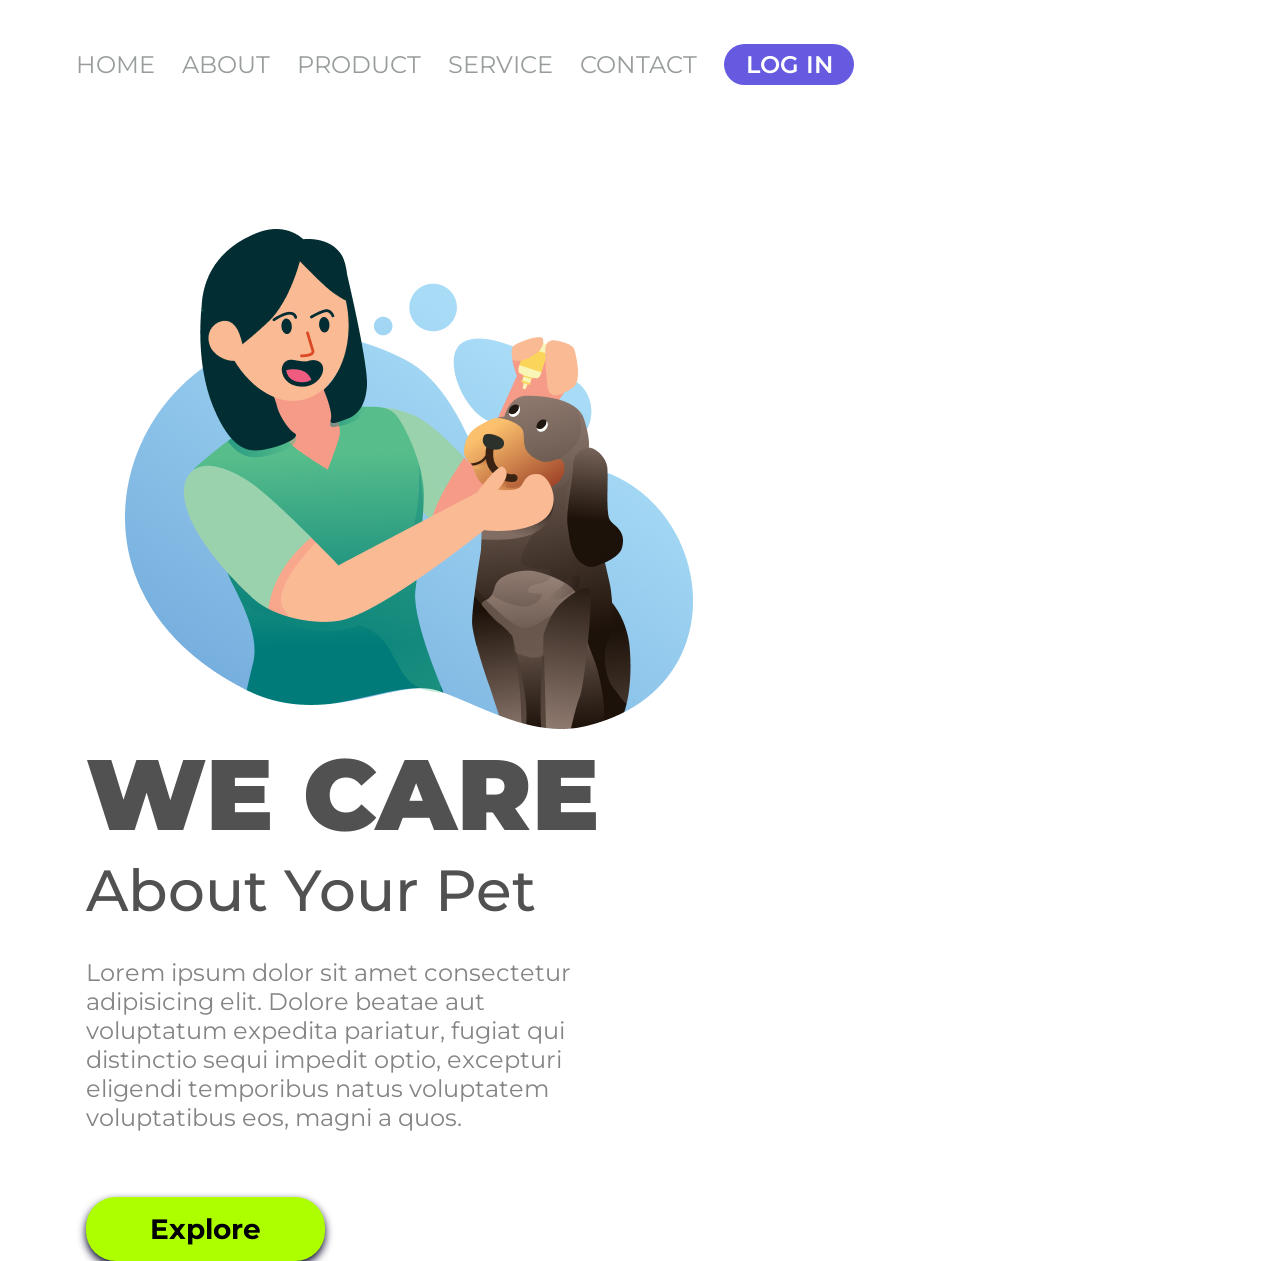
<file: index.html>
<!DOCTYPE html>
<html lang="pt-br">
<head>
    <meta charset="UTF-8">
    <meta name="viewport" content="width=device-width, initial-scale=1.0">
    <link rel="stylesheet" href="./8-style.css">
    <title>WE CARE</title>
    <link rel="preconnect" href="https://fonts.googleapis.com">
    <link rel="preconnect" href="https://fonts.gstatic.com" crossorigin>
    <link href="https://fonts.googleapis.com/css2?family=Montserrat:ital,wght@0,100..900;1,100..900&display=swap" rel="stylesheet">
</head>
<body>
    <header>
        <a class="link-header">HOME</a>
        <a class="link-header">ABOUT</a>
        <a class="link-header">PRODUCT</a>
        <a class="link-header">SERVICE</a>
        <a class="link-header">CONTACT</a>
        <button class="button-header">LOG IN</button>
    </header>

    <main>
    <img src="./img/Illustration 2.png" alt="we care logo" class="img-logo">

 <section>
       <h1>WE CARE</h1>
       <h2>About Your Pet</h2>
       <p>Lorem ipsum dolor sit amet consectetur adipisicing elit. Dolore beatae aut voluptatum expedita pariatur, fugiat qui distinctio sequi impedit optio, excepturi eligendi temporibus natus voluptatem voluptatibus eos, magni a quos.</p>
       <button class="button-section">Explore</button>
 </section>

    </main>
</body>
</html>
</file>
<file: 8-style.css>
* {
   font-family: "Montserrat", sans-serif;
   margin: 0;
   padding: 0;
   box-sizing: border-box;
}

header{
    margin: 44px 0 144px 76px;
}

.link-header{
     font-weight: 600px;
     font-size: 24px;
     line-height: 29px;
     color: #989D9C;
     cursor: pointer;
     margin-right: 23px;
}

.img-logo {
    width: 568px;
    height: 500px;
    margin-left: 125px;
    display: inline-block;
}

.button-header{
    background: #665AE1;
    border-radius: 20.5px;
    width: 130px;
    height: 41px;
    border: none;
    color: #ffff;
    font-weight: 600;
    font-size: 24px;
    line-height: 29px;
    cursor: pointer;
}

section{
    display: inline-block;
    margin-left: 86px;
}


h1{
    font-weight: 900;
    font-size: 100px;
    line-height: 122px;
    color: #515151;
}


h2 {
    font-weight: 500;
    font-size: 58px;
    line-height: 71px;
    color: #515151;
}

p{
    font-weight: 400;
    font-size: 24px;
    line-height: 29px;
    color: #848484;
    width: 515px;
    margin-top: 32px;
    margin-bottom: 65px;
}


.button-section{
    background: #ADFF00;
    border-radius: 30px;
    border: none;
    width: 239px;
    height: 64px;
    cursor: pointer;
    filter: drop-shadow(0px 4px 4px #000025) ;
    font-weight: 700;
    font-size: 28px;
    line-height: 34px;
    color: #000000;
}
</file>
